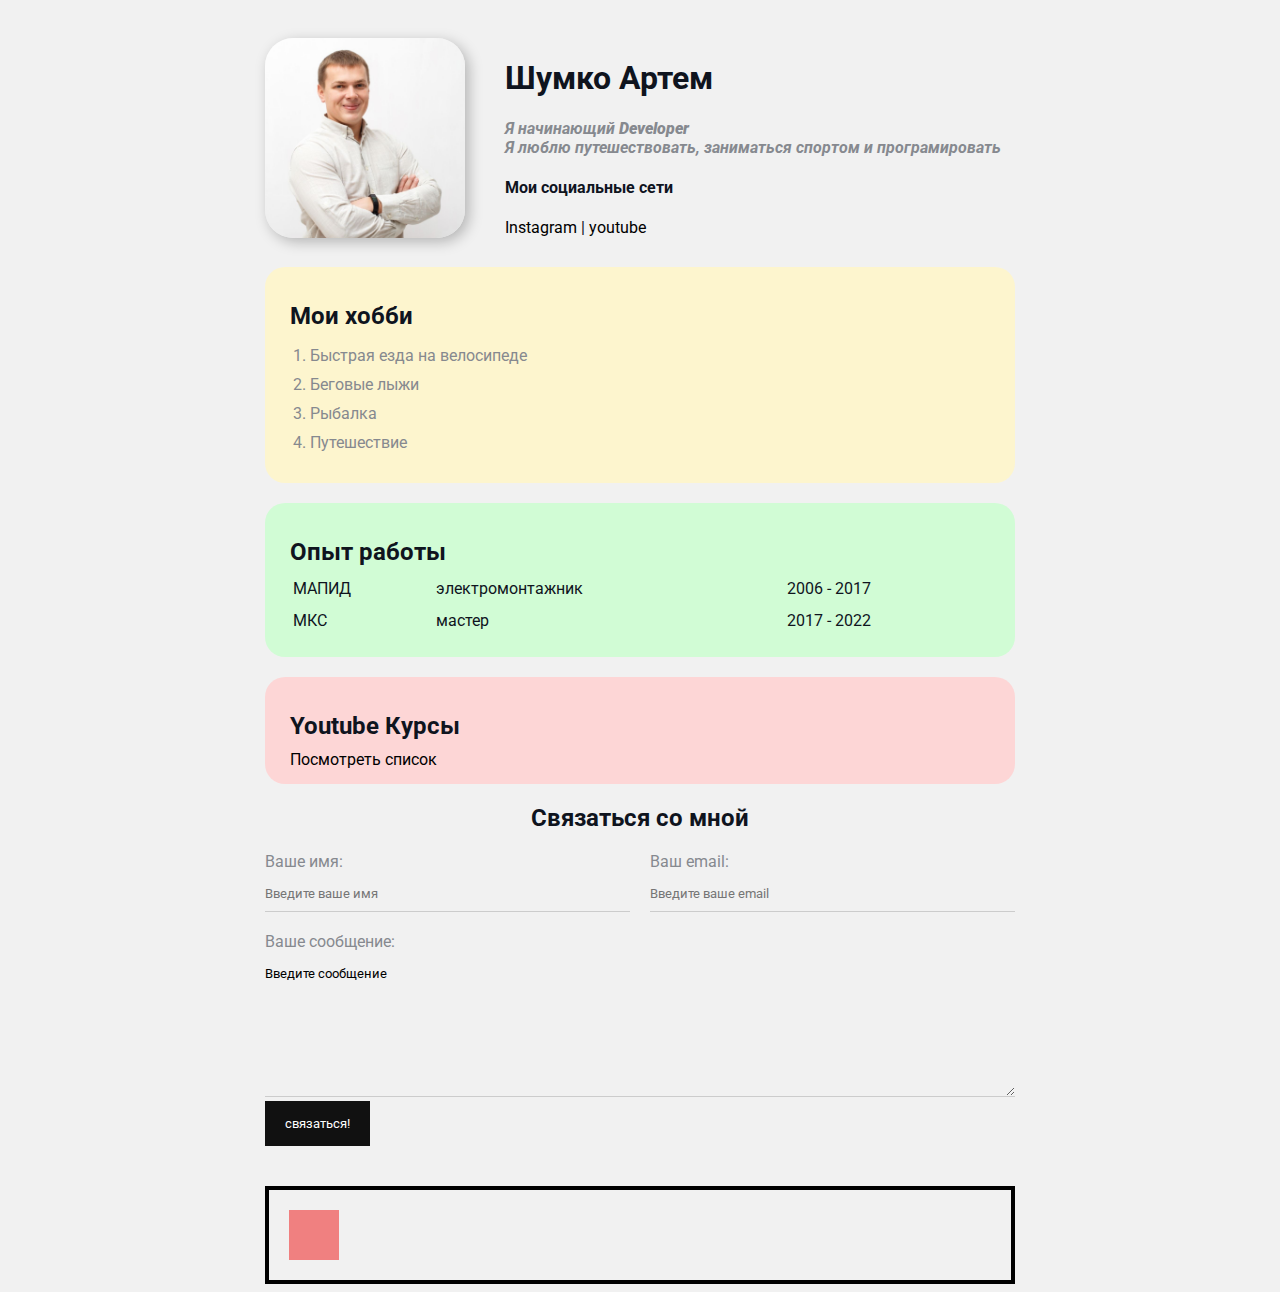
<file: index.html>
<!DOCTYPE html>
<!-- <html lang="en"> -->

<head>
    <meta charset="UTF-8">
    <!-- кодировка -->
    <!-- <meta http-equiv="X-UA-Compatible" content="IE=edge"> -->
    <!-- <meta name="viewport" content="width=device-width, initial-scale=1.0"> -->
    <title>Shumko Artsiom CV</title>
    <link rel="stylesheet" href="style.css">
</head>

<body>
    <div class="conteiner">

        <div class="info">
            <img src="avatar.jpg" alt="Автарка" class="avatar">


            <div class="info-text">
                <h1>Шумко Артем</h1>
                <p><em>Я начинающий <strong>Developer</strong> </em></p>
                <p>Я люблю путешествовать, заниматься спортом и програмировать</p>
                <h4>Мои социальные сети</h4>

                <a href="https://instagram.com/artemshumko" target="_blank">Instagram</a> |
                <a href="https://youtube.com" target="_blank">youtube</a>
            </div>
        </div>

        <div class="card bg-yellow">
            <h2>Мои хобби</h2>
            <ol class="list">
                <li>Быстрая езда на велосипеде</li>
                <li>Беговые лыжи</li>
                <li>Рыбалка</li>
                <li>Путешествие</li>
            </ol>
        </div>


        <div class="card bg-green">
            <h2>Опыт работы</h2>
            <table class="table">
                <tr>
                    <td>МАПИД</td>
                    <td>электромонтажник</td>
                    <td>2006 - 2017</td>
                </tr>
                <tr>
                    <td>МКС</td>
                    <td>мастер</td>
                    <td>2017 - 2022</td>
                </tr>
            </table>
        </div>

        <div class="card bg-red">
            <h2>Youtube Курсы</h2>
            <a href="youtube.html">Посмотреть список</a>
        </div>

        <div class="contact">
            <h2>Связаться со мной</h2>
            <form action="/">
                <div class="row">
                    <div class="form-group">
                        <label for="name">Ваше имя:</label>
                        <input type="text" id="name" placeholder="Введите ваше имя">
                    </div>

                    <div class="form-group">
                        <label for="email">Ваш email:</label>
                        <input type="text" id="email" placeholder="Введите ваше email">
                    </div>
                </div>


                <div class="form-group">
                    <label for="text">Ваше сообщение:</label>
                    <textarea name="" id="text" cols="50%" rows="8">Введите сообщение</textarea>
                </div>
                <input class="btn" type="submit" value="связаться!">


            </form>
            <div class="position">
                <div class="box">

                </div>
            </div>
        </div>
    </div>



</body>

</html>
</file>
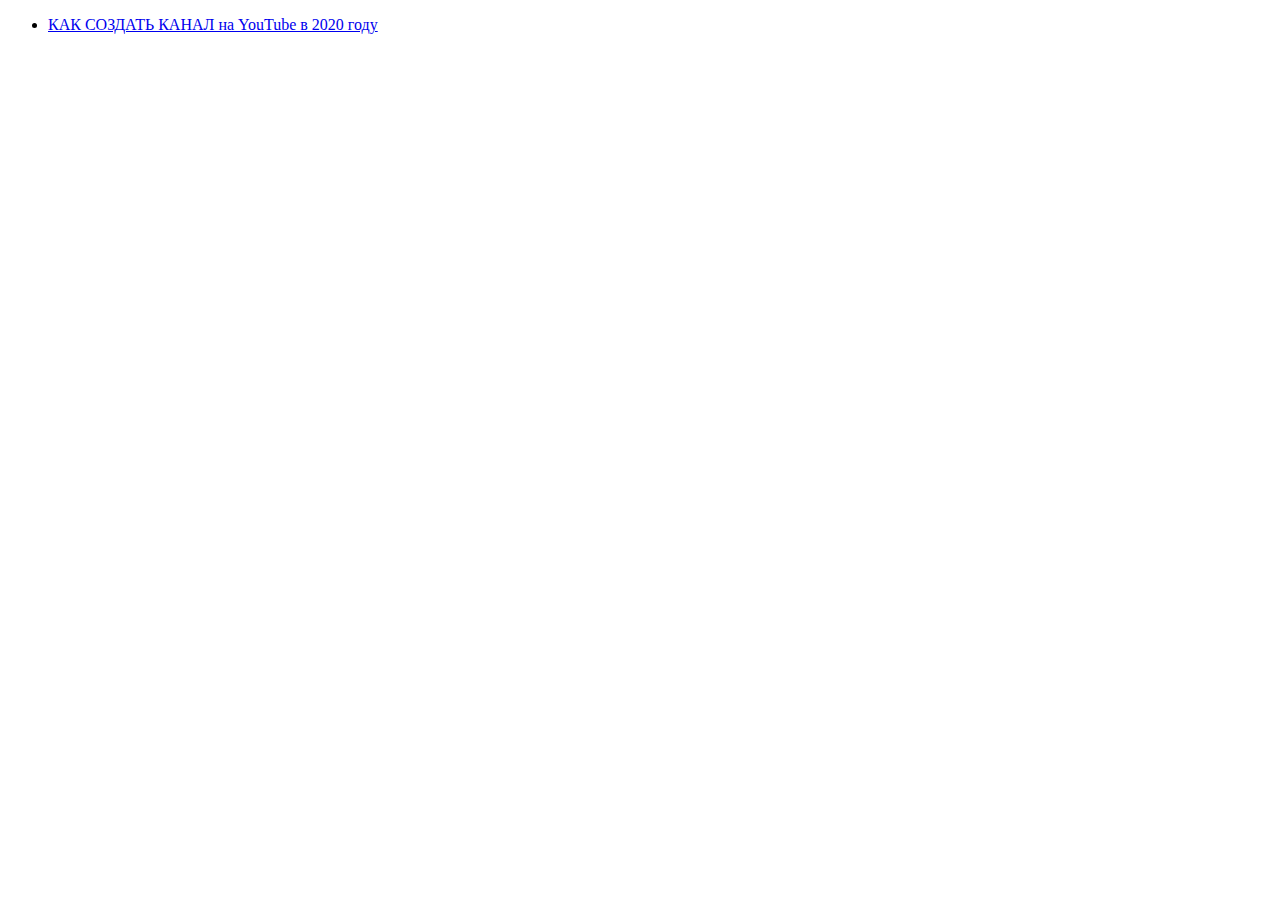
<file: youtube.html>
<!DOCTYPE html>
<html lang="en">
<head>
    <meta charset="UTF-8">
    <meta http-equiv="X-UA-Compatible" content="IE=edge">
    <meta name="viewport" content="width=device-width, initial-scale=1.0">
    <title>Youtube Курсы</title>
</head>
<body>
    <ul>
        <li>
            <a href="https://www.youtube.com/watch?v=KObt7GYyYcY">КАК СОЗДАТЬ КАНАЛ на YouTube в 2020 году</a>
        </li>
    </ul>
</body>
</html>
</file>
<file: style.css>
@import url('https://fonts.googleapis.com/css2?family=Roboto:ital@1&display=swap');
body {
    background-color: #f1f1f1;
    color: #0f141e;
    /* font-size: 16px;
    font-weight: normal;
    font-family: 'Roboto', sans-serif; */
    font: normal 16px 'Roboto', sans-serif;
}

a {
    color: black;
    text-decoration: none;
}

a:hover {
    text-decoration: underline;
}

a:active {
    color: blue;
}

a:visited {
    color: gray;
}

.avatar {
    width: 200px;
    height: 200px;
    border-radius: 28px;
    box-shadow: 4px 4px 14px rgba(0, 0, 0, 0.25);
}

.info-text {
    margin-left: 40px;
}

.info-text {
    margin-bottom: 10px;
}

.info {
    margin-bottom: 20px;
    display: flex;
}

@media (max-width: 700px) {
    .info {
        text-align: center;
        display: block;
    }
}

.info p {
    color: #86898f;
    margin: 0;
    font-style: italic;
    font-weight: bold;
    text-decoration: none;
}


/*Box model*/

.conteiner {
    max-width: 750px;
    margin: auto;
    padding-top: 30px;
}


/* .social {
    background: rgb(14, 124, 4); */


/* padding: 15px; */


/* padding: 15px 40px; */


/* padding: 15px 20px 25px 30px; */


/* padding-top: 15px;
    padding-right: 20px;
    padding-bottom: 25px;
    padding-left: 30px;
    margin: 20px;
    border: 5px solid red;
    border-bottom-style: dotted;
    border-top-width: 15px;
    border-right-color: aqua;
} */


/* .box-model>div {
    float: left;
    background-color: #000;
    border: 4px solid red;
    height: 200px;
    width: 25%;
    box-sizing: border-box;
} */

.bg-yellow {
    background-color: #fdf5ce;
}

.bg-green {
    background-color: #d1fcd5;
}

.bg-red {
    background-color: #fdd6d6;
}

.card {
    padding: 15px 25px;
    margin-bottom: 20px;
    border-radius: 20px;
}

.card h2 {
    margin-bottom: 10px;
}

.list {
    padding: 0 20px;
}

.list li {
    color: #86898f;
    margin-bottom: 10px;
}

.table {
    width: 100%;
}

.table td {
    padding-bottom: 10px;
}

.table td :nth-child(2),
.table td :nth-child(3) {
    background: greenyellow;
}

.contact h2 {
    text-align: center;
}

.form-group label {
    display: block;
    size: 14px;
    color: #86898f;
}

.form-group input,
.form-group textarea {
    width: 100%;
    box-sizing: border-box;
    border: none;
    background: transparent;
    border-bottom: 1px solid #ccc;
    color: #000;
    padding: 15px 0 10px;
    outline: none;
    font-family: inherit;
}

.row {
    display: flex;
    margin-bottom: 20px;
}

.row>.form-group {
    width: 50%;
    margin-right: 20px;
}

.row>.form-group:last-child {
    margin-right: 0;
}

.btn {
    background: #111;
    padding: 15px 20px;
    color: white;
    border: none;
    font-family: inherit;
    cursor: pointer;
}

.btn:hover {
    opacity: 0.8;
}


/*position*/

.position {
    border: 4px solid #000;
    margin-top: 40px;
    padding: 20px;
}

.box {
    width: 50px;
    height: 50px;
    background: lightcoral;
}
</file>
